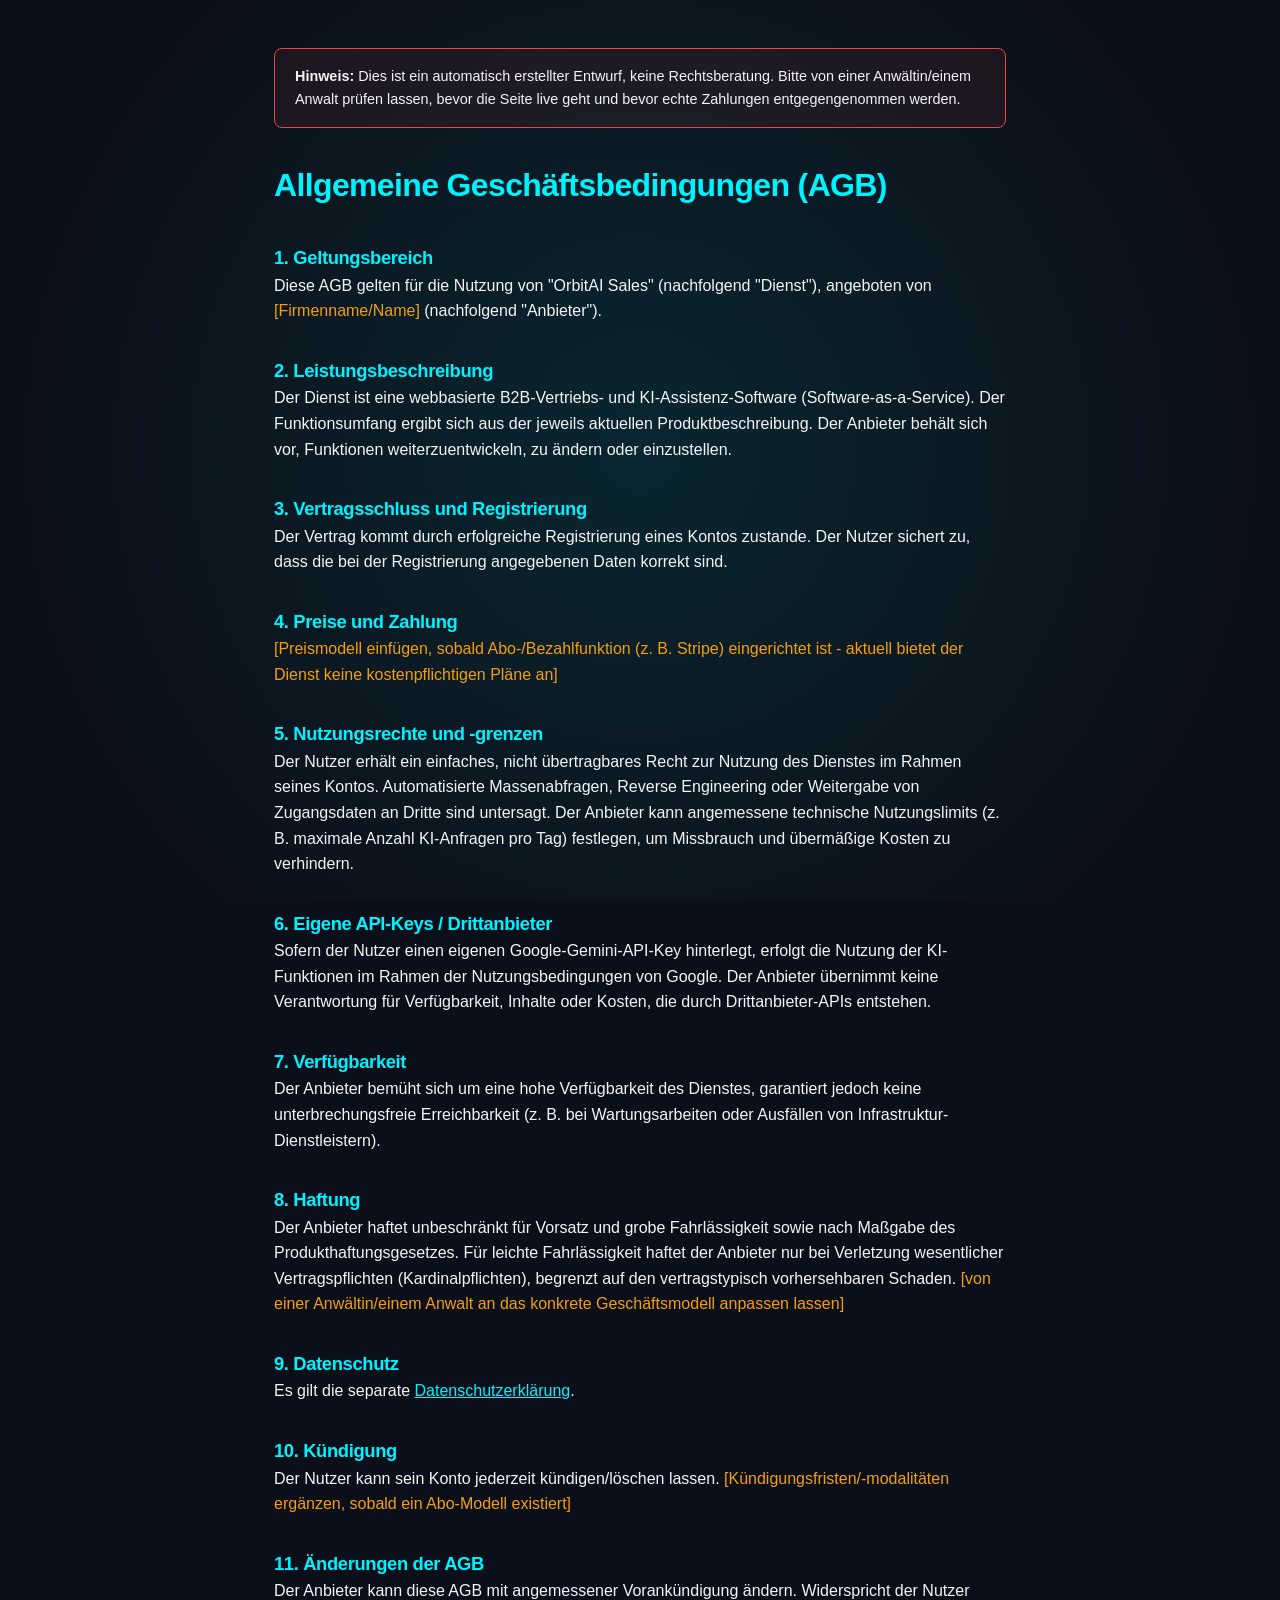
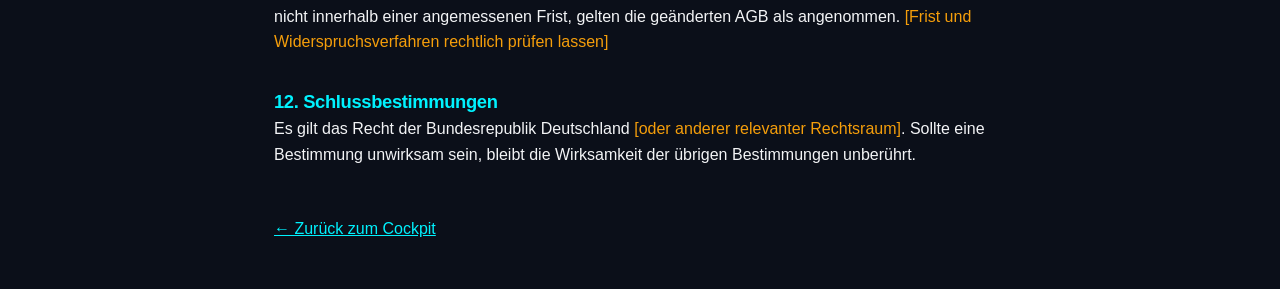
<file: agb.html>
<!DOCTYPE html>
<html lang="de">
<head>
<meta charset="UTF-8">
<title>AGB - OrbitAI Sales</title>
<link rel="stylesheet" href="style.css">
<style>
  body { max-width: 780px; margin: 0 auto; padding: 3rem 1.5rem; line-height: 1.6; }
  h1 { color: var(--accent-cyan); }
  h2 { font-size: 1.15rem; margin-top: 2rem; color: var(--accent-cyan); }
  .draft-notice { background: rgba(239, 68, 68, 0.08); border: 1px solid var(--color-error); border-radius: 8px; padding: 1rem 1.25rem; margin-bottom: 2rem; font-size: 0.9rem; }
  .placeholder { color: #f59e0b; }
  a { color: var(--accent-cyan); }
</style>
</head>
<body>
  <div class="draft-notice">
    <strong>Hinweis:</strong> Dies ist ein automatisch erstellter Entwurf, keine Rechtsberatung. Bitte von einer Anwältin/einem Anwalt prüfen lassen, bevor die Seite live geht und bevor echte Zahlungen entgegengenommen werden.
  </div>

  <h1>Allgemeine Geschäftsbedingungen (AGB)</h1>

  <h2>1. Geltungsbereich</h2>
  <p>Diese AGB gelten für die Nutzung von "OrbitAI Sales" (nachfolgend "Dienst"), angeboten von <span class="placeholder">[Firmenname/Name]</span> (nachfolgend "Anbieter").</p>

  <h2>2. Leistungsbeschreibung</h2>
  <p>Der Dienst ist eine webbasierte B2B-Vertriebs- und KI-Assistenz-Software (Software-as-a-Service). Der Funktionsumfang ergibt sich aus der jeweils aktuellen Produktbeschreibung. Der Anbieter behält sich vor, Funktionen weiterzuentwickeln, zu ändern oder einzustellen.</p>

  <h2>3. Vertragsschluss und Registrierung</h2>
  <p>Der Vertrag kommt durch erfolgreiche Registrierung eines Kontos zustande. Der Nutzer sichert zu, dass die bei der Registrierung angegebenen Daten korrekt sind.</p>

  <h2>4. Preise und Zahlung</h2>
  <p><span class="placeholder">[Preismodell einfügen, sobald Abo-/Bezahlfunktion (z. B. Stripe) eingerichtet ist - aktuell bietet der Dienst keine kostenpflichtigen Pläne an]</span></p>

  <h2>5. Nutzungsrechte und -grenzen</h2>
  <p>
    Der Nutzer erhält ein einfaches, nicht übertragbares Recht zur Nutzung des Dienstes im Rahmen seines Kontos. Automatisierte Massenabfragen, Reverse Engineering oder Weitergabe von Zugangsdaten an Dritte sind untersagt.
    Der Anbieter kann angemessene technische Nutzungslimits (z. B. maximale Anzahl KI-Anfragen pro Tag) festlegen, um Missbrauch und übermäßige Kosten zu verhindern.
  </p>

  <h2>6. Eigene API-Keys / Drittanbieter</h2>
  <p>Sofern der Nutzer einen eigenen Google-Gemini-API-Key hinterlegt, erfolgt die Nutzung der KI-Funktionen im Rahmen der Nutzungsbedingungen von Google. Der Anbieter übernimmt keine Verantwortung für Verfügbarkeit, Inhalte oder Kosten, die durch Drittanbieter-APIs entstehen.</p>

  <h2>7. Verfügbarkeit</h2>
  <p>Der Anbieter bemüht sich um eine hohe Verfügbarkeit des Dienstes, garantiert jedoch keine unterbrechungsfreie Erreichbarkeit (z. B. bei Wartungsarbeiten oder Ausfällen von Infrastruktur-Dienstleistern).</p>

  <h2>8. Haftung</h2>
  <p>
    Der Anbieter haftet unbeschränkt für Vorsatz und grobe Fahrlässigkeit sowie nach Maßgabe des Produkthaftungsgesetzes. Für leichte Fahrlässigkeit haftet der Anbieter nur bei Verletzung wesentlicher Vertragspflichten (Kardinalpflichten), begrenzt auf den vertragstypisch vorhersehbaren Schaden.
    <span class="placeholder">[von einer Anwältin/einem Anwalt an das konkrete Geschäftsmodell anpassen lassen]</span>
  </p>

  <h2>9. Datenschutz</h2>
  <p>Es gilt die separate <a href="datenschutz.html">Datenschutzerklärung</a>.</p>

  <h2>10. Kündigung</h2>
  <p>Der Nutzer kann sein Konto jederzeit kündigen/löschen lassen. <span class="placeholder">[Kündigungsfristen/-modalitäten ergänzen, sobald ein Abo-Modell existiert]</span></p>

  <h2>11. Änderungen der AGB</h2>
  <p>Der Anbieter kann diese AGB mit angemessener Vorankündigung ändern. Widerspricht der Nutzer nicht innerhalb einer angemessenen Frist, gelten die geänderten AGB als angenommen. <span class="placeholder">[Frist und Widerspruchsverfahren rechtlich prüfen lassen]</span></p>

  <h2>12. Schlussbestimmungen</h2>
  <p>Es gilt das Recht der Bundesrepublik Deutschland <span class="placeholder">[oder anderer relevanter Rechtsraum]</span>. Sollte eine Bestimmung unwirksam sein, bleibt die Wirksamkeit der übrigen Bestimmungen unberührt.</p>

  <p style="margin-top: 3rem;"><a href="index.html">&larr; Zurück zum Cockpit</a></p>
</body>
</html>
</file>
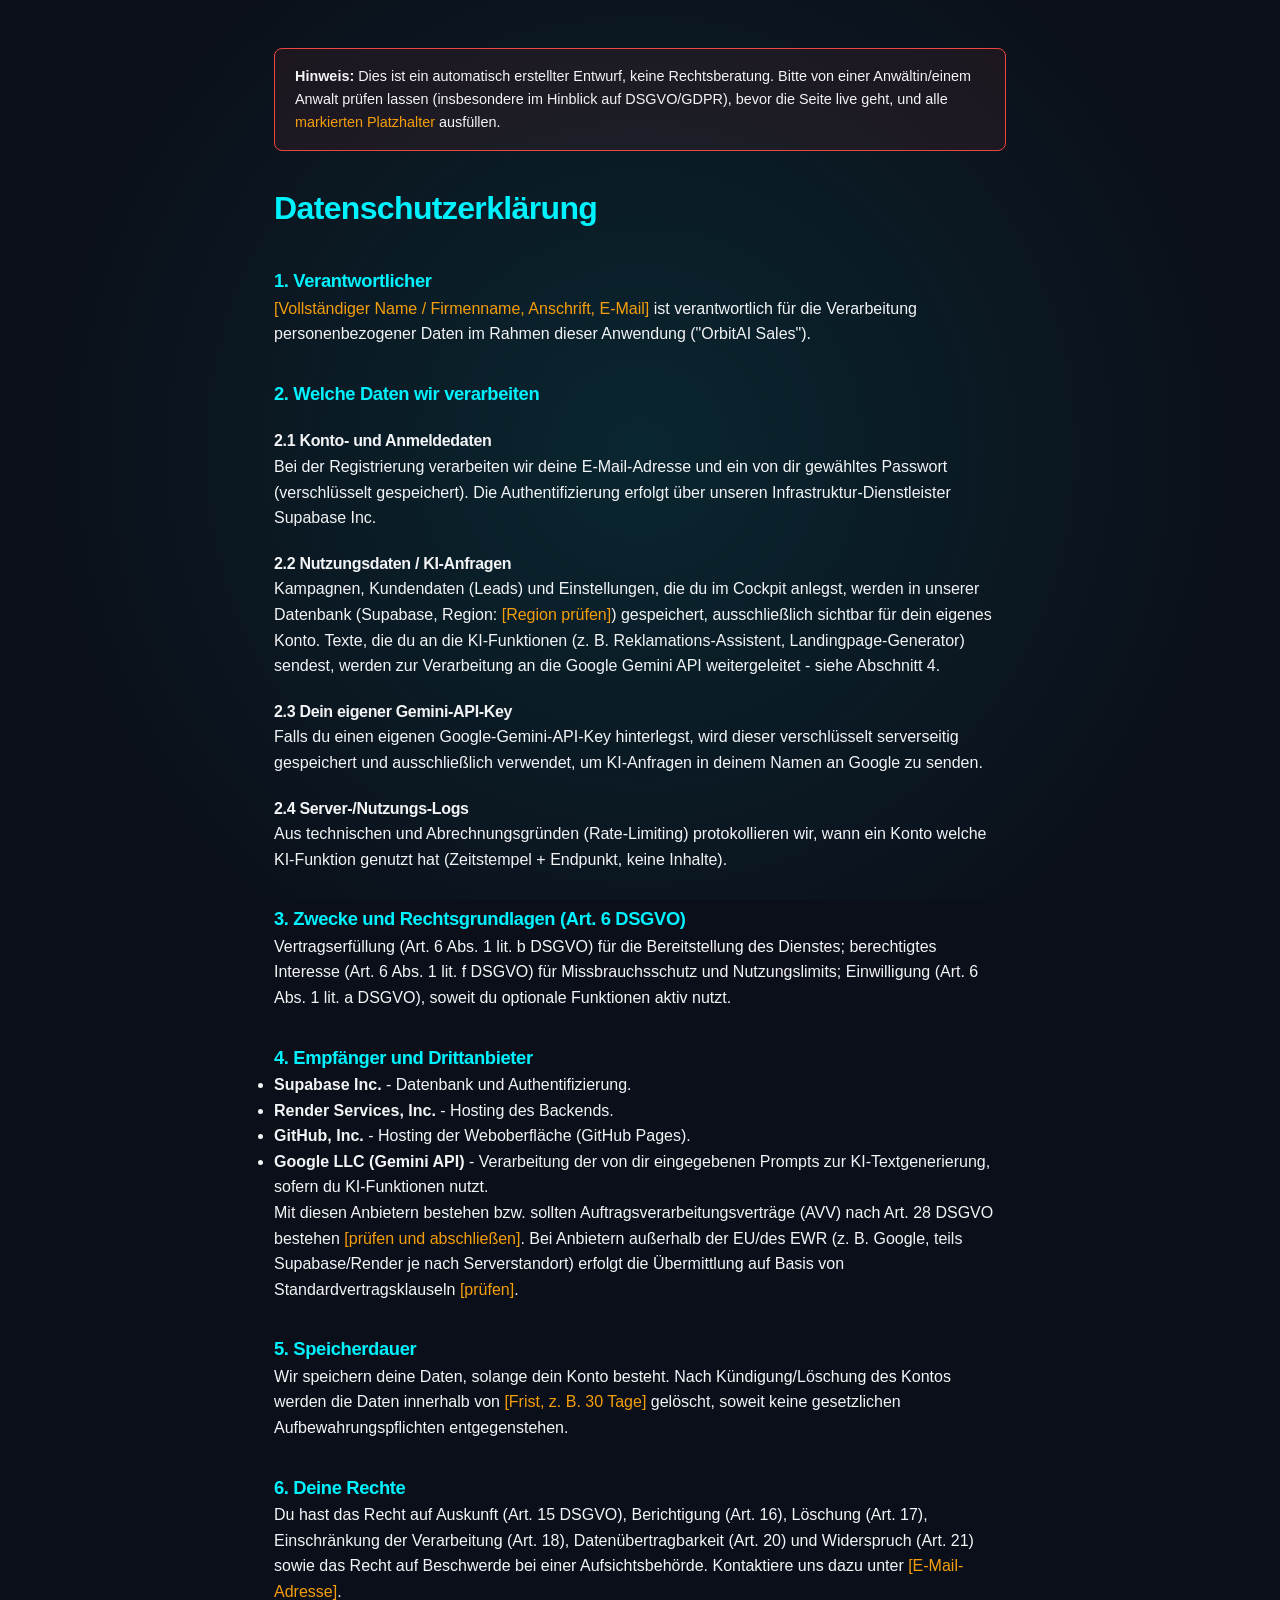
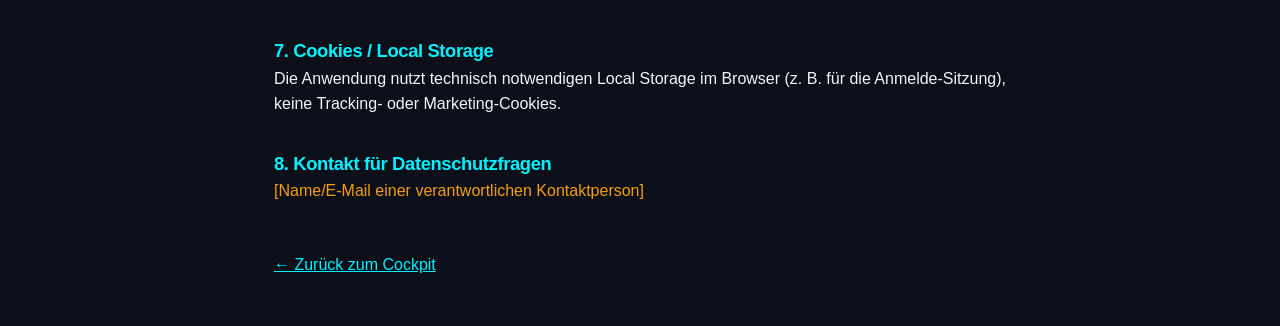
<file: datenschutz.html>
<!DOCTYPE html>
<html lang="de">
<head>
<meta charset="UTF-8">
<title>Datenschutzerklärung - OrbitAI Sales</title>
<link rel="stylesheet" href="style.css">
<style>
  body { max-width: 780px; margin: 0 auto; padding: 3rem 1.5rem; line-height: 1.6; }
  h1 { color: var(--accent-cyan); }
  h2 { font-size: 1.15rem; margin-top: 2rem; color: var(--accent-cyan); }
  h3 { font-size: 1rem; margin-top: 1.25rem; }
  .draft-notice { background: rgba(239, 68, 68, 0.08); border: 1px solid var(--color-error); border-radius: 8px; padding: 1rem 1.25rem; margin-bottom: 2rem; font-size: 0.9rem; }
  .placeholder { color: #f59e0b; }
  a { color: var(--accent-cyan); }
  code { background: rgba(255,255,255,0.05); padding: 0.1rem 0.4rem; border-radius: 4px; }
</style>
</head>
<body>
  <div class="draft-notice">
    <strong>Hinweis:</strong> Dies ist ein automatisch erstellter Entwurf, keine Rechtsberatung. Bitte von einer Anwältin/einem Anwalt prüfen lassen (insbesondere im Hinblick auf DSGVO/GDPR), bevor die Seite live geht, und alle <span class="placeholder">markierten Platzhalter</span> ausfüllen.
  </div>

  <h1>Datenschutzerklärung</h1>

  <h2>1. Verantwortlicher</h2>
  <p>
    <span class="placeholder">[Vollständiger Name / Firmenname, Anschrift, E-Mail]</span> ist verantwortlich für die Verarbeitung personenbezogener Daten im Rahmen dieser Anwendung ("OrbitAI Sales").
  </p>

  <h2>2. Welche Daten wir verarbeiten</h2>
  <h3>2.1 Konto- und Anmeldedaten</h3>
  <p>Bei der Registrierung verarbeiten wir deine E-Mail-Adresse und ein von dir gewähltes Passwort (verschlüsselt gespeichert). Die Authentifizierung erfolgt über unseren Infrastruktur-Dienstleister Supabase Inc.</p>

  <h3>2.2 Nutzungsdaten / KI-Anfragen</h3>
  <p>
    Kampagnen, Kundendaten (Leads) und Einstellungen, die du im Cockpit anlegst, werden in unserer Datenbank (Supabase, Region: <span class="placeholder">[Region prüfen]</span>) gespeichert, ausschließlich sichtbar für dein eigenes Konto.
    Texte, die du an die KI-Funktionen (z. B. Reklamations-Assistent, Landingpage-Generator) sendest, werden zur Verarbeitung an die Google Gemini API weitergeleitet - siehe Abschnitt 4.
  </p>

  <h3>2.3 Dein eigener Gemini-API-Key</h3>
  <p>Falls du einen eigenen Google-Gemini-API-Key hinterlegst, wird dieser verschlüsselt serverseitig gespeichert und ausschließlich verwendet, um KI-Anfragen in deinem Namen an Google zu senden.</p>

  <h3>2.4 Server-/Nutzungs-Logs</h3>
  <p>Aus technischen und Abrechnungsgründen (Rate-Limiting) protokollieren wir, wann ein Konto welche KI-Funktion genutzt hat (Zeitstempel + Endpunkt, keine Inhalte).</p>

  <h2>3. Zwecke und Rechtsgrundlagen (Art. 6 DSGVO)</h2>
  <p>
    Vertragserfüllung (Art. 6 Abs. 1 lit. b DSGVO) für die Bereitstellung des Dienstes; berechtigtes Interesse (Art. 6 Abs. 1 lit. f DSGVO) für Missbrauchsschutz und Nutzungslimits; Einwilligung (Art. 6 Abs. 1 lit. a DSGVO), soweit du optionale Funktionen aktiv nutzt.
  </p>

  <h2>4. Empfänger und Drittanbieter</h2>
  <ul>
    <li><strong>Supabase Inc.</strong> - Datenbank und Authentifizierung.</li>
    <li><strong>Render Services, Inc.</strong> - Hosting des Backends.</li>
    <li><strong>GitHub, Inc.</strong> - Hosting der Weboberfläche (GitHub Pages).</li>
    <li><strong>Google LLC (Gemini API)</strong> - Verarbeitung der von dir eingegebenen Prompts zur KI-Textgenerierung, sofern du KI-Funktionen nutzt.</li>
  </ul>
  <p>Mit diesen Anbietern bestehen bzw. sollten Auftragsverarbeitungsverträge (AVV) nach Art. 28 DSGVO bestehen <span class="placeholder">[prüfen und abschließen]</span>. Bei Anbietern außerhalb der EU/des EWR (z. B. Google, teils Supabase/Render je nach Serverstandort) erfolgt die Übermittlung auf Basis von Standardvertragsklauseln <span class="placeholder">[prüfen]</span>.</p>

  <h2>5. Speicherdauer</h2>
  <p>Wir speichern deine Daten, solange dein Konto besteht. Nach Kündigung/Löschung des Kontos werden die Daten innerhalb von <span class="placeholder">[Frist, z. B. 30 Tage]</span> gelöscht, soweit keine gesetzlichen Aufbewahrungspflichten entgegenstehen.</p>

  <h2>6. Deine Rechte</h2>
  <p>Du hast das Recht auf Auskunft (Art. 15 DSGVO), Berichtigung (Art. 16), Löschung (Art. 17), Einschränkung der Verarbeitung (Art. 18), Datenübertragbarkeit (Art. 20) und Widerspruch (Art. 21) sowie das Recht auf Beschwerde bei einer Aufsichtsbehörde. Kontaktiere uns dazu unter <span class="placeholder">[E-Mail-Adresse]</span>.</p>

  <h2>7. Cookies / Local Storage</h2>
  <p>Die Anwendung nutzt technisch notwendigen Local Storage im Browser (z. B. für die Anmelde-Sitzung), keine Tracking- oder Marketing-Cookies.</p>

  <h2>8. Kontakt für Datenschutzfragen</h2>
  <p><span class="placeholder">[Name/E-Mail einer verantwortlichen Kontaktperson]</span></p>

  <p style="margin-top: 3rem;"><a href="index.html">&larr; Zurück zum Cockpit</a></p>
</body>
</html>
</file>
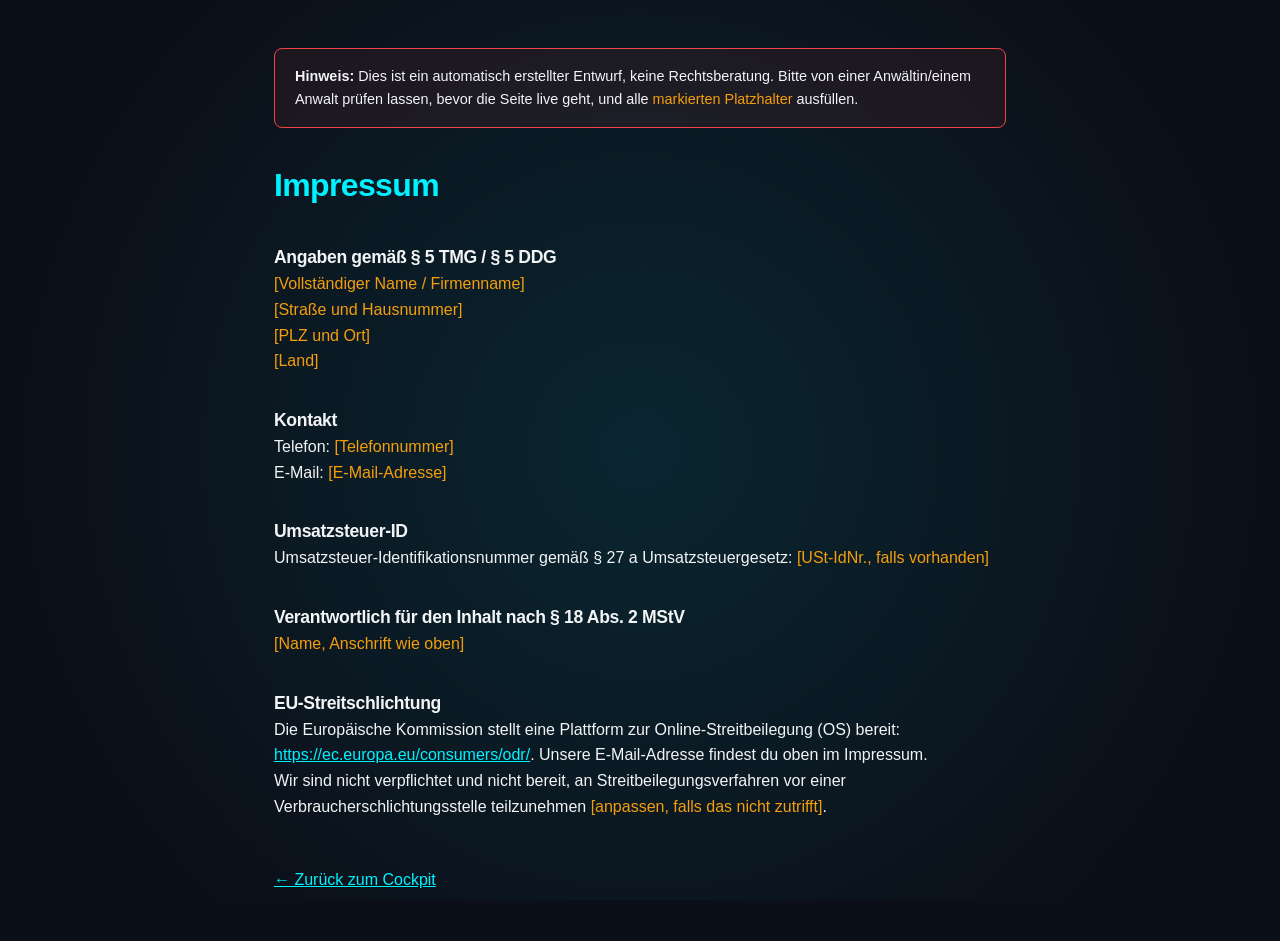
<file: impressum.html>
<!DOCTYPE html>
<html lang="de">
<head>
<meta charset="UTF-8">
<title>Impressum - OrbitAI Sales</title>
<link rel="stylesheet" href="style.css">
<style>
  body { max-width: 780px; margin: 0 auto; padding: 3rem 1.5rem; line-height: 1.6; }
  h1 { color: var(--accent-cyan); }
  h2 { font-size: 1.1rem; margin-top: 2rem; }
  .draft-notice { background: rgba(239, 68, 68, 0.08); border: 1px solid var(--color-error); border-radius: 8px; padding: 1rem 1.25rem; margin-bottom: 2rem; font-size: 0.9rem; }
  .placeholder { color: #f59e0b; }
  a { color: var(--accent-cyan); }
</style>
</head>
<body>
  <div class="draft-notice">
    <strong>Hinweis:</strong> Dies ist ein automatisch erstellter Entwurf, keine Rechtsberatung. Bitte von einer Anwältin/einem Anwalt prüfen lassen, bevor die Seite live geht, und alle <span class="placeholder">markierten Platzhalter</span> ausfüllen.
  </div>

  <h1>Impressum</h1>

  <h2>Angaben gemäß § 5 TMG / § 5 DDG</h2>
  <p>
    <span class="placeholder">[Vollständiger Name / Firmenname]</span><br>
    <span class="placeholder">[Straße und Hausnummer]</span><br>
    <span class="placeholder">[PLZ und Ort]</span><br>
    <span class="placeholder">[Land]</span>
  </p>

  <h2>Kontakt</h2>
  <p>
    Telefon: <span class="placeholder">[Telefonnummer]</span><br>
    E-Mail: <span class="placeholder">[E-Mail-Adresse]</span>
  </p>

  <h2>Umsatzsteuer-ID</h2>
  <p>
    Umsatzsteuer-Identifikationsnummer gemäß § 27 a Umsatzsteuergesetz: <span class="placeholder">[USt-IdNr., falls vorhanden]</span>
  </p>

  <h2>Verantwortlich für den Inhalt nach § 18 Abs. 2 MStV</h2>
  <p><span class="placeholder">[Name, Anschrift wie oben]</span></p>

  <h2>EU-Streitschlichtung</h2>
  <p>
    Die Europäische Kommission stellt eine Plattform zur Online-Streitbeilegung (OS) bereit:
    <a href="https://ec.europa.eu/consumers/odr/" target="_blank" rel="noopener">https://ec.europa.eu/consumers/odr/</a>.
    Unsere E-Mail-Adresse findest du oben im Impressum.
  </p>
  <p>
    Wir sind nicht verpflichtet und nicht bereit, an Streitbeilegungsverfahren vor einer Verbraucherschlichtungsstelle teilzunehmen
    <span class="placeholder">[anpassen, falls das nicht zutrifft]</span>.
  </p>

  <p style="margin-top: 3rem;"><a href="index.html">&larr; Zurück zum Cockpit</a></p>
</body>
</html>
</file>
<file: style.css>
/* ==========================================================================
   DESIGN TOKENS & SYSTEM VARIABLES
   ========================================================================== */
:root {
  --bg-main: #0b0f19;
  --bg-card: rgba(20, 26, 42, 0.55);
  --bg-sidebar: rgba(13, 18, 30, 0.85);
  --border-color: rgba(255, 255, 255, 0.07);
  --border-glow: rgba(0, 242, 254, 0.15);
  
  /* Brand Palette */
  --accent-cyan: #00f2fe;
  --accent-rgb: 0, 242, 254;
  --accent-violet: #8a2be2;
  --accent-blue: #4facfe;
  --text-main: #f3f4f6;
  --text-muted: #9ca3af;
  --text-dim: #6b7280;
  
  /* Status Colors */
  --color-success: #10b981;
  --color-error: #ef4444;
  --color-warning: #f59e0b;
  
  /* Gradients */
  --gradient-primary: linear-gradient(135deg, var(--accent-blue) 0%, var(--accent-cyan) 100%);
  --gradient-neon: linear-gradient(135deg, #00f2fe 0%, #4facfe 50%, #8a2be2 100%);
  --gradient-glow: radial-gradient(circle at 50% 50%, rgba(0, 242, 254, 0.1) 0%, transparent 80%);
  
  /* Fonts */
  --font-header: 'Outfit', -apple-system, BlinkMacSystemFont, "Segoe UI", Roboto, sans-serif;
  --font-body: 'Inter', -apple-system, BlinkMacSystemFont, "Segoe UI", Roboto, sans-serif;
  
  /* Shadows & Blur */
  --glass-blur: blur(16px);
  --glass-shadow: 0 8px 32px 0 rgba(0, 0, 0, 0.4);
  --glow-shadow: 0 0 20px rgba(0, 242, 254, 0.35);
  
  --transition-smooth: all 0.3s cubic-bezier(0.4, 0, 0.2, 1);
}

/* ==========================================================================
   RESET & FOUNDATIONS
   ========================================================================== */
* {
  box-sizing: border-box;
  margin: 0;
  padding: 0;
}

body {
  background-color: var(--bg-main);
  background-image: var(--gradient-glow);
  background-attachment: fixed;
  color: var(--text-main);
  font-family: var(--font-body);
  font-size: 16px;
  line-height: 1.6;
  min-height: 100vh;
  overflow-x: hidden;
}

h1, h2, h3, h4, h5, h6 {
  font-family: var(--font-header);
  font-weight: 600;
  letter-spacing: -0.02em;
}

/* Custom Scrollbar */
::-webkit-scrollbar {
  width: 8px;
  height: 8px;
}

::-webkit-scrollbar-track {
  background: var(--bg-main);
}

::-webkit-scrollbar-thumb {
  background: rgba(255, 255, 255, 0.1);
  border-radius: 4px;
}

::-webkit-scrollbar-thumb:hover {
  background: var(--accent-cyan);
}

/* ==========================================================================
   LAYOUT STRUCTURE
   ========================================================================== */
.app-container {
  display: grid;
  grid-template-columns: 320px 1fr;
  min-height: 100vh;
}

/* Sidebar Layout */
.sidebar {
  background: var(--bg-sidebar);
  border-right: 1px solid var(--border-color);
  backdrop-filter: var(--glass-blur);
  padding: 2rem 1.5rem;
  display: flex;
  flex-direction: column;
  gap: 2rem;
  overflow-y: auto;
}

.brand-section {
  display: flex;
  align-items: center;
  gap: 0.75rem;
  padding-bottom: 1.5rem;
  border-bottom: 1px solid var(--border-color);
}

.brand-icon {
  width: 40px;
  height: 40px;
  background: var(--gradient-primary);
  border-radius: 10px;
  display: flex;
  align-items: center;
  justify-content: center;
  box-shadow: 0 0 15px rgba(0, 242, 254, 0.4);
}

.brand-icon svg {
  stroke: #0b0f19;
  stroke-width: 2.5px;
}

.brand-title h1 {
  font-size: 1.25rem;
  background: var(--gradient-primary);
  -webkit-background-clip: text;
  -webkit-text-fill-color: transparent;
}

.brand-title p {
  font-size: 0.75rem;
  color: var(--text-muted);
  text-transform: uppercase;
  letter-spacing: 0.05em;
}

/* Main Area Layout */
.main-area {
  padding: 2rem 3rem;
  display: flex;
  flex-direction: column;
  gap: 2rem;
  overflow-y: auto;
  max-width: 1400px;
  width: 100%;
  margin: 0 auto;
}

/* ==========================================================================
   COMPONENTS
   ========================================================================== */

/* Glass Cards */
.glass-card {
  background: var(--bg-card);
  backdrop-filter: var(--glass-blur);
  border: 1px solid var(--border-color);
  border-radius: 16px;
  padding: 1.5rem;
  box-shadow: var(--glass-shadow);
  transition: var(--transition-smooth);
}

.glass-card:hover {
  border-color: rgba(0, 242, 254, 0.2);
}

.glass-card h2 {
  font-size: 1.25rem;
  margin-bottom: 1.25rem;
  color: var(--text-main);
  display: flex;
  align-items: center;
  gap: 0.5rem;
}

/* Form Styling */
.form-group {
  display: flex;
  flex-direction: column;
  gap: 0.5rem;
  margin-bottom: 1.25rem;
}

.form-group label {
  font-size: 0.85rem;
  font-weight: 500;
  color: var(--text-muted);
}

.input-wrapper {
  position: relative;
  display: flex;
  align-items: center;
}

.input-wrapper svg {
  position: absolute;
  left: 1rem;
  color: var(--text-dim);
  pointer-events: none;
}

.form-input {
  width: 100%;
  padding: 0.85rem 1rem 0.85rem 2.75rem;
  background: rgba(10, 14, 23, 0.8);
  border: 1px solid var(--border-color);
  border-radius: 10px;
  color: var(--text-main);
  font-family: var(--font-body);
  font-size: 0.95rem;
  transition: var(--transition-smooth);
}

.form-input:focus {
  outline: none;
  border-color: var(--accent-cyan);
  box-shadow: 0 0 10px rgba(0, 242, 254, 0.15);
}

.form-input::placeholder {
  color: var(--text-dim);
}

/* Key Input Status Styles */
.form-input.status-valid {
  border-color: var(--color-success);
  box-shadow: 0 0 10px rgba(16, 185, 129, 0.15);
}

.form-input.status-empty {
  border-color: var(--border-color);
}

select.form-input option {
  background-color: #0b0f19;
  color: var(--text-main);
}

/* Key Visibility Toggle & Status badge */
.key-toggle {
  position: absolute;
  right: 1rem;
  background: none;
  border: none;
  color: var(--text-dim);
  cursor: pointer;
  padding: 0;
  display: flex;
  align-items: center;
}

.key-toggle:hover {
  color: var(--text-main);
}

.status-dot {
  width: 8px;
  height: 8px;
  border-radius: 50%;
  background: var(--text-dim);
  display: inline-block;
  transition: var(--transition-smooth);
}

.status-dot.active {
  background: var(--color-success);
  box-shadow: 0 0 8px var(--color-success);
}

/* Pulsating Circle for Welcome Card (3D Glass Design) */
.welcome-pulse-circle {
  width: 110px;
  height: 110px;
  border-radius: 50%;
  background: rgba(0, 242, 254, 0.05);
  display: flex;
  align-items: center;
  justify-content: center;
  margin: 0 auto 1.5rem;
  border: 1px solid rgba(0, 242, 254, 0.15);
  position: relative;
  box-shadow: 0 0 20px rgba(0, 242, 254, 0.1);
  animation: pulse-glow-circle-new 3s ease-in-out infinite;
}

@keyframes pulse-glow-circle-new {
  0% {
    box-shadow: 0 0 15px rgba(0, 242, 254, 0.15), inset 0 0 15px rgba(0, 242, 254, 0.05);
    border-color: rgba(0, 242, 254, 0.2);
  }
  50% {
    box-shadow: 0 0 35px rgba(0, 242, 254, 0.45), inset 0 0 25px rgba(0, 242, 254, 0.2);
    border-color: rgba(0, 242, 254, 0.5);
  }
  100% {
    box-shadow: 0 0 15px rgba(0, 242, 254, 0.15), inset 0 0 15px rgba(0, 242, 254, 0.05);
    border-color: rgba(0, 242, 254, 0.2);
  }
}

/* 3D Glass Eye of Wisdom (Allwissenheit & Intelligenz) */
.glass-eye-container {
  width: 70px;
  height: 70px;
  position: relative;
  display: flex;
  align-items: center;
  justify-content: center;
  perspective: 1000px;
}

/* Die gläserne Mandelform des Auges */
.glass-eye-lid {
  width: 56px;
  height: 38px;
  border-radius: 100% 0;
  transform: rotate(-45deg);
  background: radial-gradient(circle at 50% 50%, rgba(255, 255, 255, 0.05) 0%, rgba(0, 242, 254, 0.02) 60%, rgba(0, 242, 254, 0.08) 100%);
  border: 1.5px solid rgba(0, 242, 254, 0.35);
  box-shadow: 
    inset 2px -2px 6px rgba(255, 255, 255, 0.2),
    inset -2px 2px 6px rgba(0, 242, 254, 0.1),
    0 8px 16px rgba(0, 0, 0, 0.3);
  backdrop-filter: blur(4px);
  -webkit-backdrop-filter: blur(4px);
  display: flex;
  align-items: center;
  justify-content: center;
  position: relative;
  z-index: 2;
  animation: eye-float 6s ease-in-out infinite;
}

/* Die Iris des Auges */
.glass-eye-iris {
  width: 24px;
  height: 24px;
  border-radius: 50%;
  background: radial-gradient(circle at 35% 35%, rgba(0, 242, 254, 0.35) 0%, rgba(13, 110, 253, 0.25) 60%, rgba(11, 15, 25, 0.8) 100%);
  border: 1px solid rgba(255, 255, 255, 0.35);
  box-shadow: 
    inset 1px 1px 3px rgba(255, 255, 255, 0.5),
    0 0 10px rgba(0, 242, 254, 0.4);
  display: flex;
  align-items: center;
  justify-content: center;
  transform: rotate(45deg); /* Counter-rotate lid rotation to keep iris upright */
}

/* Die leuchtende Pupille in der Mitte (Allwissenheit-Core) */
.glass-eye-pupil {
  width: 8px;
  height: 8px;
  border-radius: 50%;
  background: #ffffff;
  box-shadow: 
    0 0 12px #00f2fe,
    0 0 20px #00f2fe;
  animation: pupil-glow 2s ease-in-out infinite;
}

/* Ein feiner holografischer Scan-Ring, der schräg um das Auge verläuft */
.glass-eye-scan-ring {
  position: absolute;
  width: 78px;
  height: 78px;
  border-radius: 50%;
  border: 1px dashed rgba(0, 242, 254, 0.45);
  transform: rotateX(75deg) rotateY(-10deg) rotateZ(0deg);
  animation: scan-ring-rotate 10s linear infinite;
  pointer-events: none;
  z-index: 1;
}

@keyframes eye-float {
  0% { transform: rotate(-45deg) translateY(0px); }
  50% { transform: rotate(-45deg) translateY(-4px); }
  100% { transform: rotate(-45deg) translateY(0px); }
}

@keyframes pupil-glow {
  0% { transform: scale(0.9); opacity: 0.8; box-shadow: 0 0 8px #00f2fe; }
  50% { transform: scale(1.15); opacity: 1; box-shadow: 0 0 18px #00f2fe, 0 0 25px #00f2fe; }
  100% { transform: scale(0.9); opacity: 0.8; box-shadow: 0 0 8px #00f2fe; }
}

@keyframes scan-ring-rotate {
  0% { transform: rotateX(75deg) rotateY(-10deg) rotateZ(0deg); }
  100% { transform: rotateX(75deg) rotateY(-10deg) rotateZ(360deg); }
}

/* Glass Buttons for Lead Finder (Header & Welcome Card) */
.btn-glass-scout {
  background: rgba(var(--accent-rgb), 0.08) !important;
  backdrop-filter: blur(10px) !important;
  -webkit-backdrop-filter: blur(10px) !important;
  border: 1px solid rgba(var(--accent-rgb), 0.3) !important;
  color: var(--accent-cyan) !important;
  font-weight: 600 !important;
  text-transform: uppercase !important;
  letter-spacing: 0.06em !important;
  font-size: 0.75rem !important;
  padding: 0.65rem 1.45rem !important;
  border-radius: 8px !important;
  box-shadow: 0 4px 15px rgba(0, 0, 0, 0.2), 0 0 10px rgba(var(--accent-rgb), 0.05) !important;
  transition: all 0.3s ease !important;
  gap: 0.5rem !important;
  display: inline-flex !important;
  align-items: center !important;
  justify-content: center !important;
  width: auto !important;
  cursor: pointer !important;
}

.btn-glass-scout:hover {
  background: rgba(var(--accent-rgb), 0.18) !important;
  border-color: var(--accent-cyan) !important;
  box-shadow: 0 4px 20px rgba(var(--accent-rgb), 0.25), inset 0 0 8px rgba(var(--accent-rgb), 0.1) !important;
  color: #fff !important;
  transform: translateY(-1px) !important;
}

.btn-glass-scout:active {
  transform: translateY(1px) !important;
}



.btn-glass-landingpage {
  background: rgba(236, 72, 153, 0.08) !important;
  backdrop-filter: blur(10px) !important;
  -webkit-backdrop-filter: blur(10px) !important;
  border: 1px solid rgba(236, 72, 153, 0.3) !important;
  color: #ec4899 !important;
  font-weight: 600 !important;
  text-transform: uppercase !important;
  letter-spacing: 0.06em !important;
  font-size: 0.75rem !important;
  padding: 0.65rem 1.45rem !important;
  border-radius: 8px !important;
  box-shadow: 0 4px 15px rgba(0, 0, 0, 0.2), 0 0 10px rgba(236, 72, 153, 0.05) !important;
  transition: all 0.3s ease !important;
  gap: 0.5rem !important;
  display: inline-flex !important;
  align-items: center !important;
  justify-content: center !important;
  width: auto !important;
  cursor: pointer !important;
}

.btn-glass-landingpage:hover {
  background: rgba(236, 72, 153, 0.18) !important;
  border-color: #ec4899 !important;
  box-shadow: 0 4px 20px rgba(236, 72, 153, 0.25), inset 0 0 8px rgba(236, 72, 153, 0.1) !important;
  color: #fff !important;
  transform: translateY(-1px) !important;
}

.btn-glass-landingpage:active {
  transform: translateY(1px) !important;
}

.btn-glass-tools {
  background: rgba(var(--accent-rgb), 0.08) !important;
  backdrop-filter: blur(10px) !important;
  -webkit-backdrop-filter: blur(10px) !important;
  border: 1px solid rgba(var(--accent-rgb), 0.3) !important;
  color: var(--accent-cyan) !important;
  font-weight: 600 !important;
  text-transform: uppercase !important;
  letter-spacing: 0.06em !important;
  font-size: 0.75rem !important;
  padding: 0.6rem 1rem !important;
  border-radius: 8px !important;
  transition: all 0.2s ease !important;
  gap: 0.5rem !important;
  display: inline-flex !important;
  align-items: center !important;
  justify-content: center !important;
  width: auto !important;
  cursor: pointer !important;
}

.btn-glass-tools:hover {
  background: rgba(var(--accent-rgb), 0.18) !important;
  border-color: var(--accent-cyan) !important;
  box-shadow: 0 4px 20px rgba(var(--accent-rgb), 0.25), inset 0 0 8px rgba(var(--accent-rgb), 0.1) !important;
  color: #fff !important;
  transform: translateY(-1px) !important;
}

.btn-glass-tools:active {
  transform: translateY(1px) !important;
}

.ai-tool-nav-btn {
  display: flex;
  align-items: center;
  gap: 0.5rem;
  width: 100%;
  text-align: left;
  padding: 0.75rem 0.9rem;
  border-radius: 8px;
  border: 1px solid transparent;
  background: transparent;
  color: var(--text-muted);
  font-size: 0.85rem;
  font-weight: 500;
  cursor: pointer;
  transition: all 0.15s ease;
}

.ai-tool-nav-btn:hover {
  background: rgba(255, 255, 255, 0.03);
  color: var(--text-main);
}

.ai-tool-nav-btn.active {
  background: rgba(var(--accent-rgb), 0.1);
  border-color: rgba(var(--accent-rgb), 0.3);
  color: var(--accent-cyan);
}

/* Buttons */
.btn {
  display: inline-flex;
  align-items: center;
  justify-content: center;
  gap: 0.5rem;
  padding: 0.85rem 1.5rem;
  border-radius: 10px;
  font-family: var(--font-header);
  font-weight: 600;
  font-size: 0.95rem;
  cursor: pointer;
  transition: var(--transition-smooth);
  width: 100%;
}

.btn-primary {
  background: var(--gradient-primary);
  border: none;
  color: #0b0f19;
  box-shadow: 0 4px 15px rgba(0, 242, 254, 0.2);
}

.btn-primary:hover {
  box-shadow: var(--glow-shadow);
  transform: translateY(-1px);
}

.btn-primary:disabled {
  background: var(--text-dim);
  color: var(--bg-main);
  box-shadow: none;
  cursor: not-allowed;
  transform: none;
}

.btn-outline {
  background: transparent;
  border: 1px solid var(--border-color);
  color: var(--text-main);
}

.btn-outline:hover {
  background: rgba(255, 255, 255, 0.05);
  border-color: var(--text-muted);
}

.btn-sm {
  padding: 0.5rem 1rem;
  font-size: 0.85rem;
}

/* Prepackaged Demo Item List */
.demo-list {
  display: flex;
  flex-direction: column;
  gap: 0.75rem;
}

.demo-item {
  background: rgba(255, 255, 255, 0.02);
  border: 1px solid var(--border-color);
  border-radius: 10px;
  padding: 0.75rem 1rem;
  cursor: pointer;
  text-align: left;
  transition: var(--transition-smooth);
}

.demo-item:hover, .demo-item.active {
  background: rgba(0, 242, 254, 0.05);
  border-color: var(--accent-cyan);
}

.demo-item h3 {
  font-size: 0.9rem;
  margin-bottom: 0.25rem;
  color: var(--text-main);
}

.demo-item p {
  font-size: 0.75rem;
  color: var(--text-muted);
  white-space: nowrap;
  overflow: hidden;
  text-overflow: ellipsis;
}

/* ==========================================================================
   APP HEADER & RUNNER
   ========================================================================== */
.app-header {
  display: flex;
  flex-wrap: wrap;
  justify-content: space-between;
  align-items: center;
  gap: 1rem 1.5rem;
  padding-bottom: 1.5rem;
  border-bottom: 1px solid var(--border-color);
}

.header-title {
  flex: 1 1 300px;
  min-width: 260px;
}

.header-title h2 {
  font-size: 1.5rem;
  margin-bottom: 0.25rem;
  white-space: normal;
}

.header-title p {
  color: var(--text-muted);
  font-size: 0.85rem;
  max-width: 480px;
}

.header-actions {
  display: flex;
  flex-wrap: wrap;
  gap: 0.6rem;
  flex: 0 1 auto;
  justify-content: flex-end;
}

.header-actions .btn {
  width: auto;
  flex: 0 0 auto;
}

/* ==========================================================================
   OUTPUT GENERATOR LAYOUT
   ========================================================================== */
.workspace-grid {
  display: grid;
  grid-template-columns: 420px 1fr;
  gap: 2rem;
  align-items: stretch;
}

.config-card {
  position: sticky;
  top: 2rem;
  height: 100%;
}

.results-wrapper {
  display: flex;
  flex-direction: column;
  align-items: stretch;
  height: 100%;
}

#welcome-card,
#lead-finder-card-main {
  display: flex;
  flex-direction: column;
  justify-content: space-between;
  min-height: 520px; /* Base consistent height matching config card */
}


/* Loader Overlay and Pulse */
.loading-indicator {
  display: none;
  flex-direction: column;
  align-items: center;
  justify-content: center;
  padding: 5rem 2rem;
  gap: 1.5rem;
  text-align: center;
}

.loader-spinner,
.loader {
  width: 60px;
  height: 60px;
  border: 4px solid rgba(0, 242, 254, 0.1);
  border-left-color: var(--accent-cyan);
  border-top-color: var(--accent-cyan);
  border-radius: 50%;
  animation: spin 1s linear infinite;
}

@keyframes spin {
  0% { transform: rotate(0deg); }
  100% { transform: rotate(360deg); }
}

.loading-text {
  font-family: var(--font-header);
  font-size: 1.25rem;
  background: var(--gradient-primary);
  -webkit-background-clip: text;
  -webkit-text-fill-color: transparent;
  animation: pulse-loading 1.5s ease-in-out infinite;
}

@keyframes pulse-loading {
  0%, 100% { opacity: 0.6; }
  50% { opacity: 1; }
}

/* Report Section Container */
.report-container {
  display: none; /* Shown dynamically when active */
  flex-direction: column;
  gap: 1.5rem;
}

/* Current Profile Overview Banner */
.profile-overview-banner {
  background: linear-gradient(135deg, rgba(79, 172, 254, 0.1) 0%, rgba(138, 43, 226, 0.1) 100%);
  border: 1px solid rgba(255, 255, 255, 0.1);
  border-radius: 16px;
  padding: 1.5rem;
  display: flex;
  flex-wrap: wrap;
  gap: 2rem;
}

.overview-item {
  display: flex;
  flex-direction: column;
  gap: 0.25rem;
}

.overview-item span.label {
  font-size: 0.75rem;
  text-transform: uppercase;
  color: var(--text-dim);
  letter-spacing: 0.05em;
}

.overview-item span.value {
  font-family: var(--font-header);
  font-weight: 600;
  font-size: 1rem;
  color: var(--accent-cyan);
}

/* Tabs System */
.tab-navigation {
  display: flex;
  background: rgba(10, 14, 23, 0.6);
  border: 1px solid var(--border-color);
  padding: 0.35rem;
  border-radius: 12px;
  gap: 0.25rem;
  flex-wrap: wrap;
}

.tab-btn {
  flex: 1;
  min-width: 100px;
  background: transparent;
  border: none;
  padding: 0.75rem 0.5rem;
  color: var(--text-muted);
  font-family: var(--font-header);
  font-weight: 600;
  font-size: 0.85rem;
  border-radius: 8px;
  cursor: pointer;
  transition: var(--transition-smooth);
  display: flex;
  align-items: center;
  justify-content: center;
  gap: 0.35rem;
}

.tab-btn:hover {
  color: var(--text-main);
  background: rgba(255, 255, 255, 0.02);
}

.tab-btn.active {
  color: #0b0f19;
  background: var(--gradient-primary);
  box-shadow: 0 4px 15px rgba(0, 242, 254, 0.2);
}

.tab-panel {
  display: none;
  animation: fadeIn 0.4s ease-out;
}

.tab-panel.active {
  display: block;
}

@keyframes fadeIn {
  from { opacity: 0; transform: translateY(10px); }
  to { opacity: 1; transform: translateY(0); }
}

/* ==========================================================================
   MARKDOWN & STRATEGY STYLING
   ========================================================================== */
.markdown-body {
  color: var(--text-main);
  font-size: 1rem;
}

.markdown-body h3 {
  font-size: 1.4rem;
  margin-top: 1.5rem;
  margin-bottom: 1rem;
  color: var(--text-main);
  border-left: 3px solid var(--accent-cyan);
  padding-left: 0.75rem;
}

.markdown-body ul {
  padding-left: 1.5rem;
  margin-bottom: 1.25rem;
}

.markdown-body li {
  margin-bottom: 0.5rem;
}

.markdown-body strong {
  color: var(--accent-cyan);
  font-weight: 600;
}

.markdown-body blockquote {
  background: rgba(138, 43, 226, 0.08);
  border-left: 4px solid var(--accent-violet);
  padding: 1.25rem 1.5rem;
  border-radius: 0 8px 8px 0;
  margin: 1.5rem 0;
  position: relative;
}

.markdown-body blockquote p {
  color: #e5e7eb;
  font-style: italic;
}

.markdown-body blockquote::after {
  content: 'E-Mail Vorlage';
  position: absolute;
  top: -10px;
  right: 12px;
  font-size: 0.65rem;
  font-family: var(--font-header);
  font-weight: 700;
  text-transform: uppercase;
  background: var(--accent-violet);
  color: white;
  padding: 1px 6px;
  border-radius: 4px;
}

/* Copy Action inside blockquotes */
.blockquote-wrapper {
  position: relative;
  margin: 1.5rem 0;
}

.blockquote-copy-btn {
  position: absolute;
  top: 0.75rem;
  right: 0.75rem;
  background: rgba(255, 255, 255, 0.05);
  border: 1px solid var(--border-color);
  color: var(--text-muted);
  border-radius: 6px;
  padding: 0.35rem 0.6rem;
  font-size: 0.75rem;
  cursor: pointer;
  transition: var(--transition-smooth);
  display: inline-flex;
  align-items: center;
  gap: 0.25rem;
  z-index: 10;
}

.blockquote-copy-btn:hover {
  background: var(--accent-cyan);
  color: #0b0f19;
  border-color: var(--accent-cyan);
}

/* Custom UI Items - Score badges etc. */
.score-badge {
  display: inline-flex;
  align-items: baseline;
  background: linear-gradient(135deg, rgba(0, 242, 254, 0.15) 0%, rgba(79, 172, 254, 0.15) 100%);
  border: 1px solid var(--accent-cyan);
  color: var(--accent-cyan);
  padding: 0.4rem 0.8rem;
  border-radius: 8px;
  font-family: var(--font-header);
  font-weight: 700;
  font-size: 1.25rem;
  margin-top: 0.5rem;
  box-shadow: 0 0 10px rgba(0, 242, 254, 0.1);
}

.score-badge span.max {
  font-size: 0.8rem;
  color: var(--text-muted);
  margin-left: 0.1rem;
}

/* ==========================================================================
   INTERACTIVE WIDGETS
   ========================================================================== */

/* ROI Calculator Styles */
.roi-calculator-container {
  border-top: 1px solid var(--border-color);
  margin-top: 2rem;
  padding-top: 1.5rem;
}

.roi-calculator-container h3 {
  font-size: 1.2rem;
  margin-bottom: 1rem;
  display: flex;
  align-items: center;
  gap: 0.5rem;
  color: var(--accent-cyan);
}

.calculator-grid {
  display: grid;
  grid-template-columns: 1.2fr 0.8fr;
  gap: 2rem;
  background: rgba(10, 14, 23, 0.4);
  border: 1px solid var(--border-color);
  border-radius: 12px;
  padding: 1.5rem;
}

.calc-sliders {
  display: flex;
  flex-direction: column;
  gap: 1.25rem;
}

.calc-group {
  display: flex;
  flex-direction: column;
  gap: 0.4rem;
}

.calc-label-row {
  display: flex;
  justify-content: space-between;
  font-size: 0.85rem;
}

.calc-label-row span.label {
  color: var(--text-muted);
}

.calc-label-row span.val {
  color: var(--accent-cyan);
  font-weight: 600;
}

/* Custom Range Slider */
.calc-slider {
  -webkit-appearance: none;
  width: 100%;
  height: 6px;
  border-radius: 3px;
  background: rgba(255, 255, 255, 0.1);
  outline: none;
  transition: background 0.3s;
}

.calc-slider::-webkit-slider-thumb {
  -webkit-appearance: none;
  appearance: none;
  width: 18px;
  height: 18px;
  border-radius: 50%;
  background: var(--gradient-primary);
  cursor: pointer;
  box-shadow: 0 0 10px rgba(0, 242, 254, 0.6);
  transition: transform 0.1s;
}

.calc-slider::-webkit-slider-thumb:hover {
  transform: scale(1.2);
}

.calc-results {
  display: flex;
  flex-direction: column;
  gap: 1rem;
  justify-content: center;
}

.calc-result-box {
  background: rgba(0, 0, 0, 0.25);
  border: 1px solid var(--border-color);
  border-radius: 8px;
  padding: 0.75rem 1rem;
  text-align: center;
}

.calc-result-box.highlight {
  border-color: rgba(16, 185, 129, 0.4);
  background: rgba(16, 185, 129, 0.04);
}

.calc-result-box span.title {
  display: block;
  font-size: 0.75rem;
  color: var(--text-muted);
  text-transform: uppercase;
  margin-bottom: 0.25rem;
}

.calc-result-box span.number {
  font-family: var(--font-header);
  font-weight: 700;
  font-size: 1.3rem;
  color: var(--text-main);
}

.calc-result-box.highlight span.number {
  color: var(--color-success);
}

/* Objection Handler flip/expand style */
.objections-grid {
  display: flex;
  flex-direction: column;
  gap: 0.75rem;
  margin: 1.5rem 0;
}

.objection-card {
  border: 1px solid var(--border-color);
  background: rgba(255, 255, 255, 0.01);
  border-radius: 10px;
  overflow: hidden;
  transition: var(--transition-smooth);
}

.objection-card.expanded {
  border-color: var(--accent-violet);
  background: rgba(138, 43, 226, 0.03);
}

.objection-header {
  padding: 1rem 1.25rem;
  cursor: pointer;
  display: flex;
  justify-content: space-between;
  align-items: center;
  font-weight: 600;
  font-size: 0.95rem;
  user-select: none;
}

.objection-header:hover {
  background: rgba(255, 255, 255, 0.02);
}

.objection-header svg {
  transition: transform 0.3s;
  color: var(--text-muted);
}

.objection-card.expanded .objection-header svg {
  transform: rotate(180deg);
  color: var(--accent-violet);
}

.objection-body {
  max-height: 0;
  overflow: hidden;
  transition: max-height 0.3s ease-out;
  padding: 0 1.25rem;
}

.objection-card.expanded .objection-body {
  max-height: 500px;
  padding: 0 1.25rem 1.25rem 1.25rem;
  border-top: 1px solid rgba(255, 255, 255, 0.03);
}

.objection-content {
  font-size: 0.9rem;
  line-height: 1.5;
  padding-top: 0.75rem;
}

/* Follow-Up Timeline Component */
.timeline-container {
  display: flex;
  flex-direction: column;
  gap: 1.5rem;
  position: relative;
  margin: 1.5rem 0 1.5rem 0.5rem;
  padding-left: 1.5rem;
  border-left: 2px solid rgba(255, 255, 255, 0.06);
}

.timeline-item {
  position: relative;
}

.timeline-badge {
  position: absolute;
  left: -2rem;
  top: 0.25rem;
  width: 14px;
  height: 14px;
  border-radius: 50%;
  background: var(--bg-main);
  border: 2px solid var(--accent-cyan);
}

.timeline-header {
  display: flex;
  align-items: baseline;
  gap: 0.5rem;
  margin-bottom: 0.35rem;
}

.timeline-day {
  font-family: var(--font-header);
  font-weight: 700;
  font-size: 0.85rem;
  color: var(--accent-cyan);
  text-transform: uppercase;
  background: rgba(0, 242, 254, 0.08);
  padding: 1px 6px;
  border-radius: 4px;
}

.timeline-title {
  font-weight: 600;
  font-size: 0.95rem;
}

.timeline-body {
  font-size: 0.9rem;
  color: var(--text-muted);
}

/* Multi-Email Tabs layout inside Playbook */
.email-box-container {
  margin: 1.5rem 0;
  background: rgba(10, 14, 23, 0.3);
  border: 1px solid var(--border-color);
  border-radius: 12px;
  padding: 1.25rem;
}

.email-tabs {
  display: flex;
  border-bottom: 1px solid var(--border-color);
  padding-bottom: 0.5rem;
  gap: 0.5rem;
  margin-bottom: 1rem;
}

.email-tab-btn {
  background: transparent;
  border: none;
  color: var(--text-muted);
  padding: 0.4rem 0.75rem;
  border-radius: 6px;
  font-size: 0.8rem;
  font-weight: 600;
  cursor: pointer;
  transition: var(--transition-smooth);
}

.email-tab-btn:hover {
  color: var(--text-main);
  background: rgba(255, 255, 255, 0.02);
}

.email-tab-btn.active {
  color: var(--accent-cyan);
  background: rgba(0, 242, 254, 0.08);
}

.email-panel {
  display: none;
}

.email-panel.active {
  display: block;
}

/* ==========================================================================
   RESPONSIVE DESIGN RULES
   ========================================================================== */
@media (max-width: 1100px) {
  .workspace-grid {
    grid-template-columns: 1fr;
  }
  
  .config-card {
    position: static;
  }
}

@media (max-width: 768px) {
  .app-container {
    grid-template-columns: 1fr;
  }
  
  .sidebar {
    border-right: none;
    border-bottom: 1px solid var(--border-color);
    padding: 1.5rem;
  }
  
  .main-area {
    padding: 1.5rem;
  }
  
  .tab-navigation {
    flex-wrap: wrap;
  }
  
  .tab-btn {
    flex: 1 1 45%;
  }
  
  .calculator-grid {
    grid-template-columns: 1fr;
  }
}

/* ==========================================================================
   PRINT / PDF STYLES
   ========================================================================== */
@media print {
  body {
    background: #ffffff !important;
    color: #000000 !important;
    font-size: 12pt;
  }
  
  .app-container {
    display: block;
  }
  
  .sidebar, 
  .config-card, 
  .tab-navigation, 
  .header-actions,
  .blockquote-copy-btn,
  .email-tabs,
  .calc-sliders,
  .objection-header svg {
    display: none !important;
  }
  
  .main-area {
    padding: 0 !important;
  }
  
  .report-container {
    display: flex !important;
  }
  
  .tab-panel {
    display: block !important;
    opacity: 1 !important;
    transform: none !important;
    page-break-after: always;
  }
  
  .tab-panel:last-child {
    page-break-after: avoid;
  }
  
  .glass-card {
    background: none !important;
    border: none !important;
    box-shadow: none !important;
    padding: 0 !important;
    margin-bottom: 2rem;
  }
  
  .profile-overview-banner {
    background: #f3f4f6 !important;
    border: 1px solid #d1d5db !important;
    color: #000000 !important;
  }
  
  .profile-overview-banner span.value {
    color: #1e3a8a !important;
  }
  
  .markdown-body h3 {
    border-left-color: #1e3a8a !important;
    color: #000000 !important;
  }
  
  .markdown-body strong {
    color: #000000 !important;
    font-weight: bold;
  }
  
  .markdown-body blockquote {
    background: #f9fafb !important;
    border-left-color: #4b5563 !important;
    color: #000000 !important;
  }
  
  /* Show all email templates during printing */
  .email-panel {
    display: block !important;
    border-top: 1px dashed #cccccc;
    margin-top: 1rem;
    padding-top: 1rem;
  }
  
  /* Show all objections expanded during printing */
  .objection-body {
    max-height: none !important;
    padding: 0.5rem 1.25rem 1.25rem 1.25rem !important;
    display: block !important;
  }
}

/* Chat Assistant Recording Microphone Animation */
#btn-chat-mic.recording {
  border-color: var(--color-error);
  color: var(--color-error);
  animation: mic-pulsate 1.5s infinite alternate;
  background: rgba(239, 68, 68, 0.1);
}

@keyframes mic-pulsate {
  0% {
    box-shadow: 0 0 5px rgba(239, 68, 68, 0.2);
  }
  100% {
    box-shadow: 0 0 15px rgba(239, 68, 68, 0.6);
  }
}

/* No-Backend Banner - shown when /api/* endpoints are unreachable
   (e.g. this build is served as static files via GitHub Pages, which
   cannot run server.py). Lets users know why Live-AI features are
   silently falling back to the offline demo mode. */
#no-backend-banner {
  display: flex;
  align-items: center;
  gap: 0.6rem;
  background: rgba(245, 158, 11, 0.12);
  border-bottom: 1px solid rgba(245, 158, 11, 0.35);
  color: #f59e0b;
  font-size: 0.8rem;
  line-height: 1.4;
  padding: 0.6rem 1.25rem;
  position: relative;
  z-index: 500;
}

#no-backend-banner code {
  background: rgba(245, 158, 11, 0.15);
  padding: 0.1rem 0.4rem;
  border-radius: 4px;
  font-size: 0.75rem;
}

#no-backend-banner span {
  flex: 1;
}

#btn-dismiss-no-backend-banner {
  background: none;
  border: none;
  color: inherit;
  font-size: 1.2rem;
  line-height: 1;
  cursor: pointer;
  padding: 0 0.25rem;
  flex-shrink: 0;
}

/* Login Gate - full-screen overlay shown until a Supabase session exists */
#login-gate {
  position: fixed;
  inset: 0;
  z-index: 2000;
  display: flex;
  align-items: center;
  justify-content: center;
  background: var(--bg-dark, #0a0e1a);
}

.login-card {
  width: 100%;
  max-width: 380px;
  padding: 2.5rem 2rem;
  border-radius: 12px;
  background: rgba(255, 255, 255, 0.03);
  border: 1px solid var(--border-color, rgba(255, 255, 255, 0.08));
}

.login-message {
  font-size: 0.8rem;
  padding: 0.6rem 0.8rem;
  border-radius: 6px;
  line-height: 1.4;
}

.login-message-error {
  background: rgba(239, 68, 68, 0.12);
  border: 1px solid rgba(239, 68, 68, 0.35);
  color: #ef4444;
}

.login-message-info {
  background: rgba(0, 242, 254, 0.1);
  border: 1px solid rgba(0, 242, 254, 0.3);
  color: var(--accent-cyan, #00f2fe);
}
</file>
